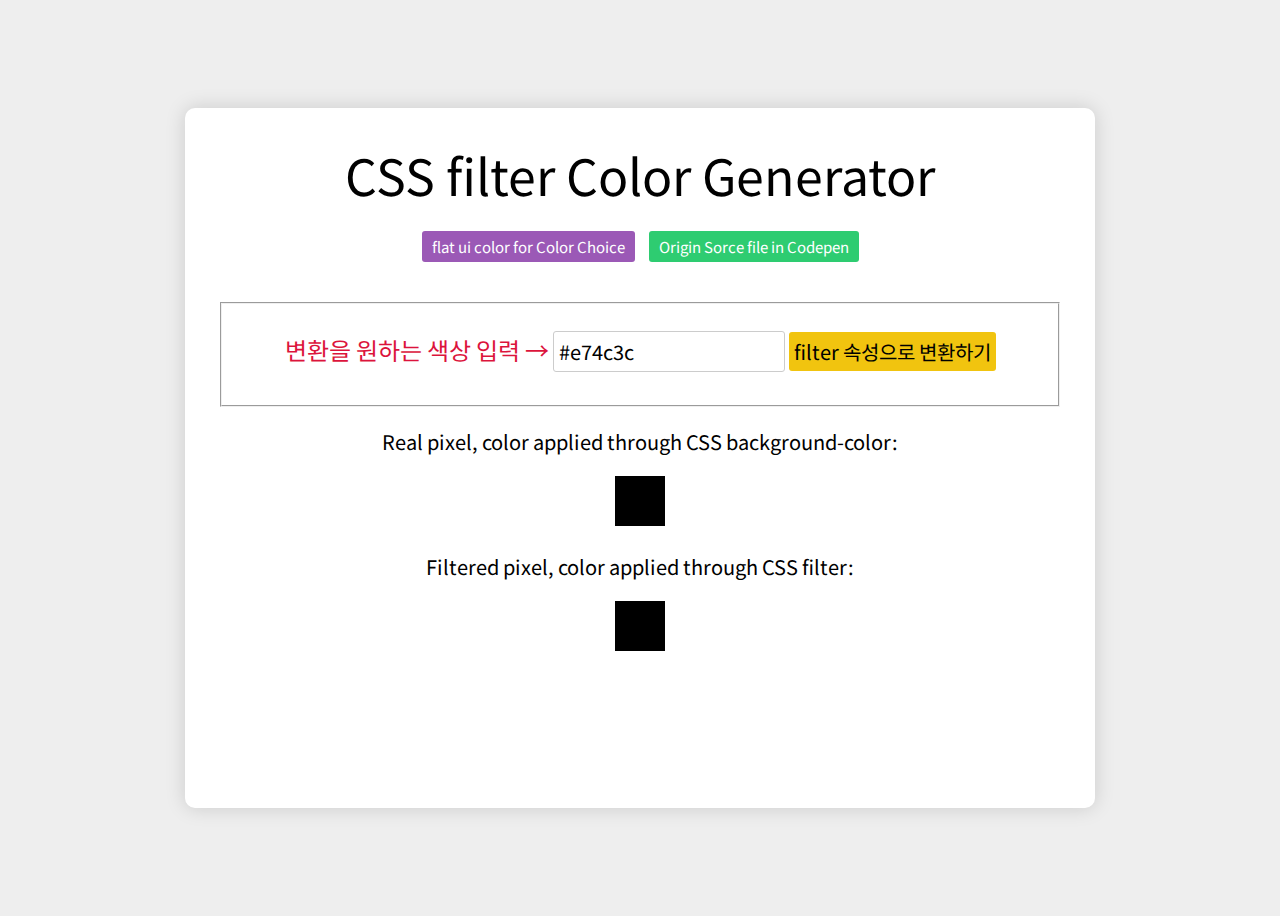
<file: CSS filter Color Generator.html>
<!DOCTYPE html>
<html lang="en">
<head>
  <meta charset="UTF-8">
  <title>CSS filter Color Generator</title>
  <script src="https://ajax.googleapis.com/ajax/libs/jquery/2.1.1/jquery.min.js"></script>
  <style>
    /* Web Fonts : Noto Sans */
    @import url('https://fonts.googleapis.com/css2?family=Noto+Sans+KR:wght@100;300;400;500;700;900&display=swap');
    
    * {
      font-family: 'Noto Sans KR', sans-serif;
      font-size: 20px;
    }
    body {
      display: flex;
      justify-content: center;
      align-items: center;
      height: 100vh;
      background-color: #eee;
    }
    .container {
      box-shadow: 0 0 20px rgba(0, 0, 0, 0.15);
      border-radius: 10px;
      padding: 30px;
      box-sizing: border-box;
      background-color: #fff;
      min-height: 700px;
    }
    .pixel {
      display: inline-block;
      background-color: #000;
      width: 50px;
      height: 50px;
    }
    .filter {
      width: 850px;
      text-align: center;
    }
    .filter caption {
      margin-bottom: 40px;
    }
    .filter caption span {
      font-size: 50px;
      display: block;
      color: #000;
      margin-bottom: 20px;
    }
    .filter caption a {
      text-decoration: none;
      background-color: #333;
      color: #fff;
      border-radius: 3px;
      font-size: 15px;
      padding: 5px 10px;
      margin: 5px;
    }
    .filter caption a:first-of-type {
      background-color: #9b59b6;
    }
    .filter caption a:last-of-type {
      background-color: #2ecc71;
    }
    input[class=target] {
      outline: none;
      border: 1px solid #ccc;
      border-radius: 3px;
      padding: 5px;
    }
    input[class=target]:focus {
      background-color: #eee;
    }
    button.execute {
      cursor: pointer;
      background-color: #f1c40f;
      border: none;
      border-radius: 3px;
      padding: 5px;
    }
  </style>
</head>
<body>

  <div class="container">
    <table class="filter">
      <caption>
        <span>CSS filter Color Generator</span>
        <a href="https://flatuicolors.com/" target="_blank">flat ui color for Color Choice</a>
        <a href="https://codepen.io/sosuke/pen/Pjoqqp" target="_blank">Origin Sorce file in Codepen</a>
      </caption>
      <tr valign="top">
        <td width="50%">
          <fieldset>
            <p>
              <label style="font-size: 24px; color: crimson">변환을 원하는 색상 입력 →</label> <input class="target" type="text" placeholder="target hex" value="#e74c3c"/>
              <button class="execute">filter 속성으로 변환하기</button>
            </p>
          </fieldset>
          <p>Real pixel, color applied through CSS <code>background-color</code>:</p>
          <div class="pixel realPixel"></div>
    
          <p>Filtered pixel, color applied through CSS <code>filter</code>:</p>
          <div class="pixel filterPixel"></div>
    
          <p class="filterDetail"></p>
          <p class="lossDetail"></p>
        </td>
      </tr>
    </table>
  </div>

  <script>
    'use strict';

    class Color {
      constructor(r, g, b) {
        this.set(r, g, b);
      }
      
      toString() {
        return `rgb(${Math.round(this.r)}, ${Math.round(this.g)}, ${Math.round(this.b)})`;
      }

      set(r, g, b) {
        this.r = this.clamp(r);
        this.g = this.clamp(g);
        this.b = this.clamp(b);
      }

      hueRotate(angle = 0) {
        angle = angle / 180 * Math.PI;
        const sin = Math.sin(angle);
        const cos = Math.cos(angle);

        this.multiply([
          0.213 + cos * 0.787 - sin * 0.213,
          0.715 - cos * 0.715 - sin * 0.715,
          0.072 - cos * 0.072 + sin * 0.928,
          0.213 - cos * 0.213 + sin * 0.143,
          0.715 + cos * 0.285 + sin * 0.140,
          0.072 - cos * 0.072 - sin * 0.283,
          0.213 - cos * 0.213 - sin * 0.787,
          0.715 - cos * 0.715 + sin * 0.715,
          0.072 + cos * 0.928 + sin * 0.072,
        ]);
      }

      grayscale(value = 1) {
        this.multiply([
          0.2126 + 0.7874 * (1 - value),
          0.7152 - 0.7152 * (1 - value),
          0.0722 - 0.0722 * (1 - value),
          0.2126 - 0.2126 * (1 - value),
          0.7152 + 0.2848 * (1 - value),
          0.0722 - 0.0722 * (1 - value),
          0.2126 - 0.2126 * (1 - value),
          0.7152 - 0.7152 * (1 - value),
          0.0722 + 0.9278 * (1 - value),
        ]);
      }

      sepia(value = 1) {
        this.multiply([
          0.393 + 0.607 * (1 - value),
          0.769 - 0.769 * (1 - value),
          0.189 - 0.189 * (1 - value),
          0.349 - 0.349 * (1 - value),
          0.686 + 0.314 * (1 - value),
          0.168 - 0.168 * (1 - value),
          0.272 - 0.272 * (1 - value),
          0.534 - 0.534 * (1 - value),
          0.131 + 0.869 * (1 - value),
        ]);
      }

      saturate(value = 1) {
        this.multiply([
          0.213 + 0.787 * value,
          0.715 - 0.715 * value,
          0.072 - 0.072 * value,
          0.213 - 0.213 * value,
          0.715 + 0.285 * value,
          0.072 - 0.072 * value,
          0.213 - 0.213 * value,
          0.715 - 0.715 * value,
          0.072 + 0.928 * value,
        ]);
      }

      multiply(matrix) {
        const newR = this.clamp(this.r * matrix[0] + this.g * matrix[1] + this.b * matrix[2]);
        const newG = this.clamp(this.r * matrix[3] + this.g * matrix[4] + this.b * matrix[5]);
        const newB = this.clamp(this.r * matrix[6] + this.g * matrix[7] + this.b * matrix[8]);
        this.r = newR;
        this.g = newG;
        this.b = newB;
      }

      brightness(value = 1) {
        this.linear(value);
      }
      contrast(value = 1) {
        this.linear(value, -(0.5 * value) + 0.5);
      }

      linear(slope = 1, intercept = 0) {
        this.r = this.clamp(this.r * slope + intercept * 255);
        this.g = this.clamp(this.g * slope + intercept * 255);
        this.b = this.clamp(this.b * slope + intercept * 255);
      }

      invert(value = 1) {
        this.r = this.clamp((value + this.r / 255 * (1 - 2 * value)) * 255);
        this.g = this.clamp((value + this.g / 255 * (1 - 2 * value)) * 255);
        this.b = this.clamp((value + this.b / 255 * (1 - 2 * value)) * 255);
      }

      hsl() {
        // Code taken from https://stackoverflow.com/a/9493060/2688027, licensed under CC BY-SA.
        const r = this.r / 255;
        const g = this.g / 255;
        const b = this.b / 255;
        const max = Math.max(r, g, b);
        const min = Math.min(r, g, b);
        let h, s, l = (max + min) / 2;

        if (max === min) {
          h = s = 0;
        } else {
          const d = max - min;
          s = l > 0.5 ? d / (2 - max - min) : d / (max + min);
          switch (max) {
            case r:
              h = (g - b) / d + (g < b ? 6 : 0);
              break;

            case g:
              h = (b - r) / d + 2;
              break;

            case b:
              h = (r - g) / d + 4;
              break;
          }
          h /= 6;
        }

        return {
          h: h * 100,
          s: s * 100,
          l: l * 100,
        };
      }

      clamp(value) {
        if (value > 255) {
          value = 255;
        } else if (value < 0) {
          value = 0;
        }
        return value;
      }
    }

    class Solver {
      constructor(target, baseColor) {
        this.target = target;
        this.targetHSL = target.hsl();
        this.reusedColor = new Color(0, 0, 0);
      }

      solve() {
        const result = this.solveNarrow(this.solveWide());
        return {
          values: result.values,
          loss: result.loss,
          filter: this.css(result.values),
        };
      }

      solveWide() {
        const A = 5;
        const c = 15;
        const a = [60, 180, 18000, 600, 1.2, 1.2];

        let best = { loss: Infinity };
        for (let i = 0; best.loss > 25 && i < 3; i++) {
          const initial = [50, 20, 3750, 50, 100, 100];
          const result = this.spsa(A, a, c, initial, 1000);
          if (result.loss < best.loss) {
            best = result;
          }
        }
        return best;
      }

      solveNarrow(wide) {
        const A = wide.loss;
        const c = 2;
        const A1 = A + 1;
        const a = [0.25 * A1, 0.25 * A1, A1, 0.25 * A1, 0.2 * A1, 0.2 * A1];
        return this.spsa(A, a, c, wide.values, 500);
      }

      spsa(A, a, c, values, iters) {
        const alpha = 1;
        const gamma = 0.16666666666666666;

        let best = null;
        let bestLoss = Infinity;
        const deltas = new Array(6);
        const highArgs = new Array(6);
        const lowArgs = new Array(6);

        for (let k = 0; k < iters; k++) {
          const ck = c / Math.pow(k + 1, gamma);
          for (let i = 0; i < 6; i++) {
            deltas[i] = Math.random() > 0.5 ? 1 : -1;
            highArgs[i] = values[i] + ck * deltas[i];
            lowArgs[i] = values[i] - ck * deltas[i];
          }

          const lossDiff = this.loss(highArgs) - this.loss(lowArgs);
          for (let i = 0; i < 6; i++) {
            const g = lossDiff / (2 * ck) * deltas[i];
            const ak = a[i] / Math.pow(A + k + 1, alpha);
            values[i] = fix(values[i] - ak * g, i);
          }

          const loss = this.loss(values);
          if (loss < bestLoss) {
            best = values.slice(0);
            bestLoss = loss;
          }
        }
        return { values: best, loss: bestLoss };

        function fix(value, idx) {
          let max = 100;
          if (idx === 2 /* saturate */) {
            max = 7500;
          } else if (idx === 4 /* brightness */ || idx === 5 /* contrast */) {
            max = 200;
          }

          if (idx === 3 /* hue-rotate */) {
            if (value > max) {
              value %= max;
            } else if (value < 0) {
              value = max + value % max;
            }
          } else if (value < 0) {
            value = 0;
          } else if (value > max) {
            value = max;
          }
          return value;
        }
      }

      loss(filters) {
        // Argument is array of percentages.
        const color = this.reusedColor;
        color.set(0, 0, 0);

        color.invert(filters[0] / 100);
        color.sepia(filters[1] / 100);
        color.saturate(filters[2] / 100);
        color.hueRotate(filters[3] * 3.6);
        color.brightness(filters[4] / 100);
        color.contrast(filters[5] / 100);

        const colorHSL = color.hsl();
        return (
          Math.abs(color.r - this.target.r) +
          Math.abs(color.g - this.target.g) +
          Math.abs(color.b - this.target.b) +
          Math.abs(colorHSL.h - this.targetHSL.h) +
          Math.abs(colorHSL.s - this.targetHSL.s) +
          Math.abs(colorHSL.l - this.targetHSL.l)
        );
      }

      css(filters) {
        function fmt(idx, multiplier = 1) {
          return Math.round(filters[idx] * multiplier);
        }
        return `filter: invert(${fmt(0)}%) sepia(${fmt(1)}%) saturate(${fmt(2)}%) hue-rotate(${fmt(3, 3.6)}deg) brightness(${fmt(4)}%) contrast(${fmt(5)}%);`;
      }
    }

    function hexToRgb(hex) {
      // Expand shorthand form (e.g. "03F") to full form (e.g. "0033FF")
      const shorthandRegex = /^#?([a-f\d])([a-f\d])([a-f\d])$/i;
      hex = hex.replace(shorthandRegex, (m, r, g, b) => {
        return r + r + g + g + b + b;
      });

      const result = /^#?([a-f\d]{2})([a-f\d]{2})([a-f\d]{2})$/i.exec(hex);
      return result
        ? [
          parseInt(result[1], 16),
          parseInt(result[2], 16),
          parseInt(result[3], 16),
        ]
        : null;
    }

    $(document).ready(() => {
      $('button.execute').click(() => {
        const rgb = hexToRgb($('input.target').val());
        if (rgb.length !== 3) {
          alert('Invalid format!');
          return;
        }

        const color = new Color(rgb[0], rgb[1], rgb[2]);
        const solver = new Solver(color);
        const result = solver.solve();

        let lossMsg;
        if (result.loss < 1) {
          lossMsg = 'This is a perfect result.';
        } else if (result.loss < 5) {
          lossMsg = 'The is close enough.';
        } else if (result.loss < 15) {
          lossMsg = 'The color is somewhat off. Consider running it again.';
        } else {
          lossMsg = 'The color is extremely off. Run it again!';
        }

        $('.realPixel').css('background-color', color.toString());
        $('.filterPixel').attr('style', result.filter);
        $('.filterDetail').text(result.filter);
        $('.lossDetail').html(`Loss: ${result.loss.toFixed(1)}. <b>${lossMsg}</b>`);
      });
    });
  </script>
  
  
</body>
</html>
</file>
